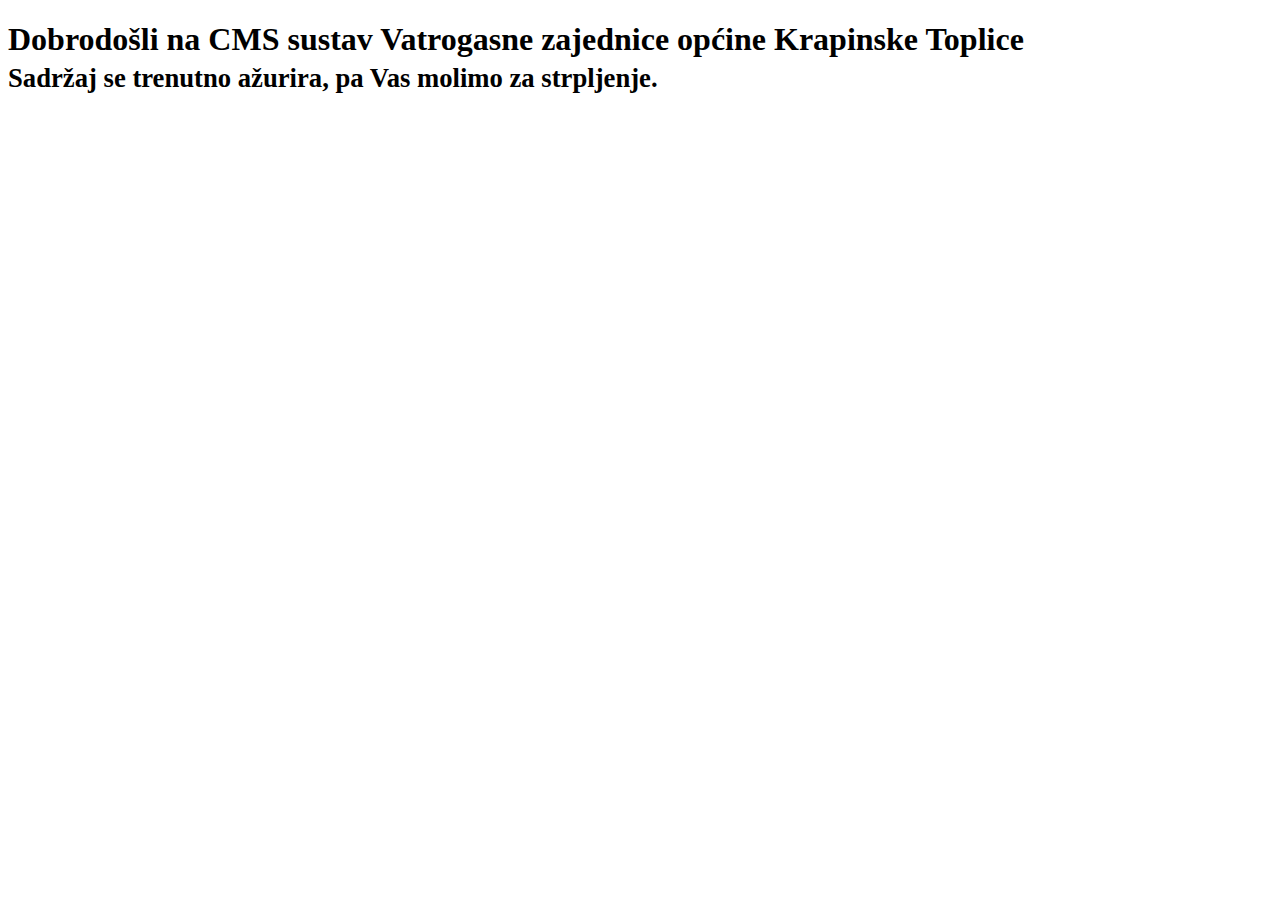
<file: 01/index.html>
<!DOCTYPE html>
<html lang="hr">

<head>

	<title>CMS sustav Vatrogasne zajednice općine Krapinske Toplice</title>

    <meta http-equiv="content-type" content="text/html; charset=UTF-8">
    <meta name="description" content="Sustav za praćenje vatrogasnih aktivnosti">
    <meta name="keywords" content="Vatrogasci, VZOKT, CMS">
    <meta name="author" content="Jurica Sinković">
    <meta name="viewport" content="width=device-width, initial-scale=1">

</head>


<body>

 <h1>Dobrodošli na CMS sustav Vatrogasne zajednice općine Krapinske Toplice<br>
    <small>Sadržaj se trenutno ažurira, pa Vas molimo za strpljenje.</small>
</h1>

</body>

</html>
</file>
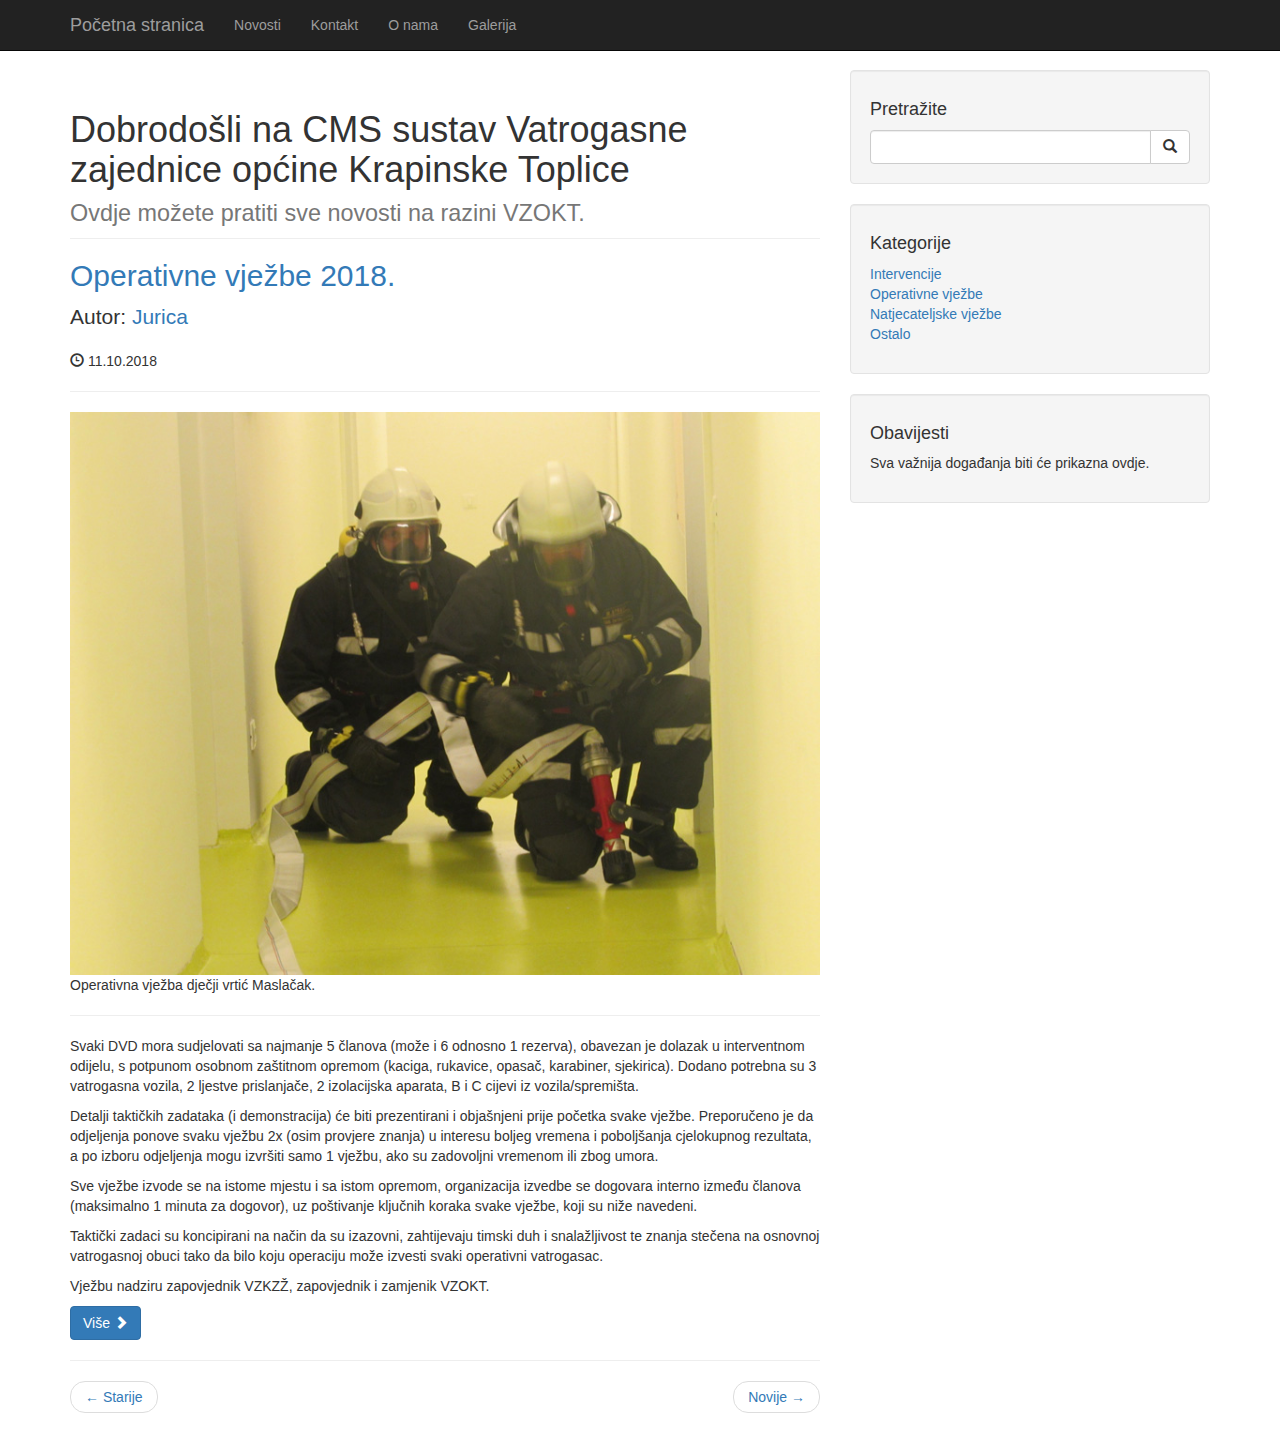
<file: 03/index.html>
<!DOCTYPE html>
<html lang="hr">

<head>

    <title>CMS sustav Vatrogasne zajednice općine Krapinske Toplice</title>

    <meta http-equiv="content-type" content="text/html; charset=UTF-8">
    <meta name="description" content="Sustav za praćenje vatrogasnih aktivnosti">
    <meta name="keywords" content="Vatrogasci, VZOKT, CMS">
    <meta name="author" content="Jurica Sinković">
    <meta name="viewport" content="width=device-width, initial-scale=1">


    

    <!-- Bootstrap Core CSS -->
    <link href="css/bootstrap.min.css" rel="stylesheet">
    <link rel="stylesheet" href="https://use.fontawesome.com/releases/v5.3.1/css/all.css" integrity="sha384-mzrmE5qonljUremFsqc01SB46JvROS7bZs3IO2EmfFsd15uHvIt+Y8vEf7N7fWAU" crossorigin="anonymous">
    <link href="https://maxcdn.bootstrapcdn.com/bootstrap/3.3.5/css/bootstrap.min.css" rel="stylesheet"/>
    <!-- Custom CSS -->
    <link href="css/blog-home.css" rel="stylesheet">

     <!-- HTML5 Shim and Respond.js IE8 support of HTML5 elements and media queries -->
        <!-- WARNING: Respond.js doesn't work if you view the page via file:// -->
        <!--[if lt IE 9]>
            <script src="https://oss.maxcdn.com/libs/html5shiv/3.7.0/html5shiv.js"></script>
            <script src="https://oss.maxcdn.com/libs/respond.js/1.4.2/respond.min.js"></script>
        <![endif]-->

</head>

<body>

<!-- Navigation -->
    <nav class="navbar navbar-inverse navbar-fixed-top" role="navigation">
        <div class="container">
            <!-- Brand and toggle get grouped for better mobile display -->
            <div class="navbar-header">
                <button type="button" class="navbar-toggle" data-toggle="collapse" data-target="#bs-example-navbar-collapse-1">
                    <span class="sr-only">Navigacija</span>
                    <span class="icon-bar"></span>
                    <span class="icon-bar"></span>
                    <span class="icon-bar"></span>
                </button>
                <a class="navbar-brand" href="index.html">Početna stranica</a>
            </div>
            <!-- Collect the nav links, forms, and other content for toggling -->
            <div class="collapse navbar-collapse" id="bs-example-navbar-collapse-1">
                <ul class="nav navbar-nav">
                    <li>
                        <a href="#">Novosti</a>
                    </li>
                    <li>
                        <a href="#">Kontakt</a>
                    </li>
                    <li>
                        <a href="#">O nama</a>
                    </li>
                    <li>
                        <a href="#">Galerija</a>
                    </li>
                </ul>
            </div>
            <!-- /.navbar-collapse -->
        </div>
        <!-- /.container -->
    </nav>

    <!-- Page Content -->
    <div class="container">

        <div class="row">

            <!-- Blog Entries Column -->
            <main>
            <div class="col-md-8">

                <h1 class="page-header">
                    Dobrodošli na CMS sustav Vatrogasne zajednice općine Krapinske Toplice<br>
                    <small>Ovdje možete pratiti sve novosti na razini VZOKT.</small>
                </h1>

                <!-- First Blog Post -->
                <h2>
                    <a href="#">Operativne vježbe 2018.</a>
                </h2>
                <p class="lead">
                    Autor: <a href="#">Jurica</a>
                </p>
                <p><span class="glyphicon glyphicon-time"></span> 11.10.2018</p>
                <hr>
                <figure>
                    <img class="img-responsive" src="images/operativna_vjezba.jpg" alt="Operativna vježba">
                    <figcaption>Operativna vježba dječji vrtić Maslačak.</figcaption>
                </figure>
                <hr>
                <p>Svaki DVD mora sudjelovati sa najmanje 5 članova (može i 6 odnosno 1 rezerva), obavezan je dolazak u interventnom odijelu, s potpunom osobnom zaštitnom opremom (kaciga, rukavice, opasač, karabiner, sjekirica). Dodano potrebna su 3 vatrogasna vozila, 2 ljestve prislanjače, 2 izolacijska aparata, B i C cijevi iz vozila/spremišta.</p>
                <p>Detalji taktičkih zadataka (i demonstracija) će biti prezentirani i objašnjeni prije početka svake vježbe. Preporučeno je da odjeljenja ponove svaku vježbu 2x (osim provjere znanja) u interesu boljeg vremena i poboljšanja cjelokupnog rezultata, a po izboru odjeljenja mogu izvršiti samo 1 vježbu, ako su zadovoljni vremenom ili zbog umora.</p>
                <p>Sve vježbe izvode se na istome mjestu i sa istom opremom, organizacija izvedbe se dogovara interno između članova (maksimalno 1 minuta za dogovor), uz poštivanje ključnih koraka svake vježbe, koji su niže navedeni.</p>
                <p>Taktički zadaci su koncipirani na način da su izazovni, zahtijevaju timski duh i snalažljivost te znanja stečena na osnovnoj vatrogasnoj obuci tako da bilo koju operaciju može izvesti svaki operativni vatrogasac.</p>
                <p>Vježbu nadziru zapovjednik VZKZŽ, zapovjednik i zamjenik VZOKT.</p>
                <a class="btn btn-primary" href="#">Više <span class="glyphicon glyphicon-chevron-right"></span></a>

                <hr>


                <!-- Pager -->
                <ul class="pager">
                    <li class="previous">
                        <a href="#">&larr; Starije</a>
                    </li>
                    <li class="next">
                        <a href="#">Novije &rarr;</a>
                    </li>
                </ul>

            </div>
            </main>
            <!-- Blog Sidebar Widgets Column -->
            <div class="col-md-4">

                <!-- Blog Search Well -->
                <div class="well">
                    <h4>Pretražite</h4>
                    <div class="input-group">
                        <input type="text" class="form-control">
                        <span class="input-group-btn">
                            <button class="btn btn-default" type="button">
                                <span class="glyphicon glyphicon-search"></span>
                        </button>
                        </span>
                    </div>
                    <!-- /.input-group -->
                </div>

                <!-- Blog Categories Well -->
                <div class="well">
                    <h4>Kategorije</h4>
                    <div class="row">
                        <div class="col-lg-12">
                            <ul class="list-unstyled">
                                <li><a href="#">Intervencije</a>
                                </li>
                                <li><a href="#">Operativne vježbe</a>
                                </li>
                                <li><a href="#">Natjecateljske vježbe</a>
                                </li>
                                <li><a href="#">Ostalo</a>
                                </li>
                            </ul>
                        </div>
                        <!-- /.col-lg-12 -->
                    </div>
                    <!-- /.row -->
                </div>

                <!-- Side Widget Well -->
                <div class="well">
                    <h4>Obavijesti</h4>
                    <p>Sva važnija događanja biti će prikazna ovdje.</p>
                </div>

            </div>

        </div>
        <!-- /.row -->

    </div>
    <!-- /.container -->

    <!-- jQuery -->
    <script src="js/jquery.js"></script>

    <!-- Bootstrap Core JavaScript -->
    <script src="js/bootstrap.min.js"></script>

</body>

</html>
</file>
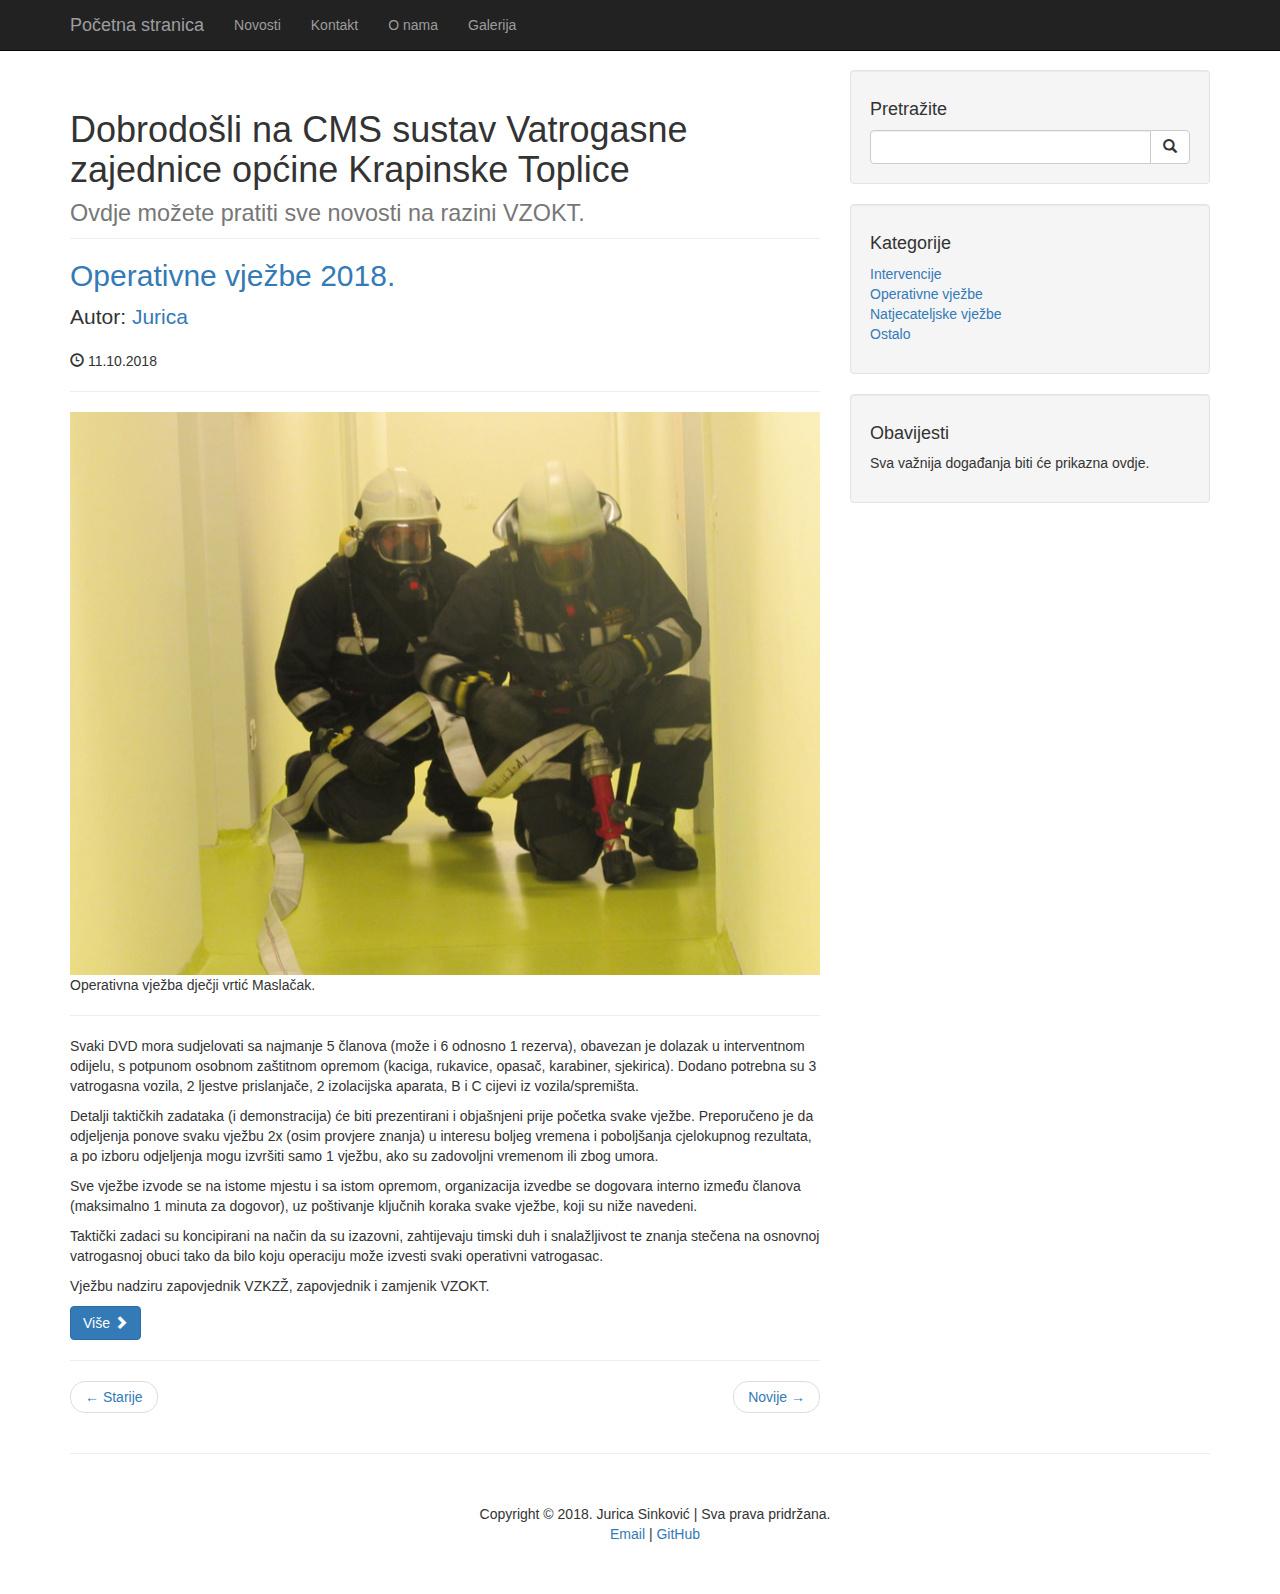
<file: 04/index.html>
<!DOCTYPE html>
<html lang="hr">

<head>

    <title>CMS sustav Vatrogasne zajednice općine Krapinske Toplice</title>

    <meta http-equiv="content-type" content="text/html; charset=UTF-8">
    <meta name="description" content="Sustav za praćenje vatrogasnih aktivnosti">
    <meta name="keywords" content="Vatrogasci, VZOKT, CMS">
    <meta name="author" content="Jurica Sinković">
    <meta name="viewport" content="width=device-width, initial-scale=1">


    

    <!-- Bootstrap Core CSS -->
    <link href="css/bootstrap.min.css" rel="stylesheet">
    <link rel="stylesheet" href="https://use.fontawesome.com/releases/v5.3.1/css/all.css" integrity="sha384-mzrmE5qonljUremFsqc01SB46JvROS7bZs3IO2EmfFsd15uHvIt+Y8vEf7N7fWAU" crossorigin="anonymous">
    <link href="https://maxcdn.bootstrapcdn.com/bootstrap/3.3.5/css/bootstrap.min.css" rel="stylesheet"/>
    <!-- Custom CSS -->
    <link href="css/blog-home.css" rel="stylesheet">

     <!-- HTML5 Shim and Respond.js IE8 support of HTML5 elements and media queries -->
        <!-- WARNING: Respond.js doesn't work if you view the page via file:// -->
        <!--[if lt IE 9]>
            <script src="https://oss.maxcdn.com/libs/html5shiv/3.7.0/html5shiv.js"></script>
            <script src="https://oss.maxcdn.com/libs/respond.js/1.4.2/respond.min.js"></script>
        <![endif]-->

</head>

<body>

<!-- Navigation -->
    <nav class="navbar navbar-inverse navbar-fixed-top" role="navigation">
        <div class="container">
            <!-- Brand and toggle get grouped for better mobile display -->
            <div class="navbar-header">
                <button type="button" class="navbar-toggle" data-toggle="collapse" data-target="#bs-example-navbar-collapse-1">
                    <span class="sr-only">Navigacija</span>
                    <span class="icon-bar"></span>
                    <span class="icon-bar"></span>
                    <span class="icon-bar"></span>
                </button>
                <a class="navbar-brand" href="index.html">Početna stranica</a>
            </div>
            <!-- Collect the nav links, forms, and other content for toggling -->
            <div class="collapse navbar-collapse" id="bs-example-navbar-collapse-1">
                <ul class="nav navbar-nav">
                    <li>
                        <a href="#">Novosti</a>
                    </li>
                    <li>
                        <a href="#">Kontakt</a>
                    </li>
                    <li>
                        <a href="#">O nama</a>
                    </li>
                    <li>
                        <a href="#">Galerija</a>
                    </li>
                </ul>
            </div>
            <!-- /.navbar-collapse -->
        </div>
        <!-- /.container -->
    </nav>

    <!-- Page Content -->
    <div class="container">

        <div class="row">

            <!-- Blog Entries Column -->
            <main>
            <div class="col-md-8">

                <h1 class="page-header">
                    Dobrodošli na CMS sustav Vatrogasne zajednice općine Krapinske Toplice<br>
                    <small>Ovdje možete pratiti sve novosti na razini VZOKT.</small>
                </h1>

                <!-- First Blog Post -->
                <h2>
                    <a href="#">Operativne vježbe 2018.</a>
                </h2>
                <p class="lead">
                    Autor: <a href="#">Jurica</a>
                </p>
                <p><span class="glyphicon glyphicon-time"></span> 11.10.2018</p>
                <hr>
                <figure>
                    <img class="img-responsive" src="images/operativna_vjezba.jpg" alt="Operativna vježba">
                    <figcaption>Operativna vježba dječji vrtić Maslačak.</figcaption>
                </figure>
                <hr>
                <p>Svaki DVD mora sudjelovati sa najmanje 5 članova (može i 6 odnosno 1 rezerva), obavezan je dolazak u interventnom odijelu, s potpunom osobnom zaštitnom opremom (kaciga, rukavice, opasač, karabiner, sjekirica). Dodano potrebna su 3 vatrogasna vozila, 2 ljestve prislanjače, 2 izolacijska aparata, B i C cijevi iz vozila/spremišta.</p>
                <p>Detalji taktičkih zadataka (i demonstracija) će biti prezentirani i objašnjeni prije početka svake vježbe. Preporučeno je da odjeljenja ponove svaku vježbu 2x (osim provjere znanja) u interesu boljeg vremena i poboljšanja cjelokupnog rezultata, a po izboru odjeljenja mogu izvršiti samo 1 vježbu, ako su zadovoljni vremenom ili zbog umora.</p>
                <p>Sve vježbe izvode se na istome mjestu i sa istom opremom, organizacija izvedbe se dogovara interno između članova (maksimalno 1 minuta za dogovor), uz poštivanje ključnih koraka svake vježbe, koji su niže navedeni.</p>
                <p>Taktički zadaci su koncipirani na način da su izazovni, zahtijevaju timski duh i snalažljivost te znanja stečena na osnovnoj vatrogasnoj obuci tako da bilo koju operaciju može izvesti svaki operativni vatrogasac.</p>
                <p>Vježbu nadziru zapovjednik VZKZŽ, zapovjednik i zamjenik VZOKT.</p>
                <a class="btn btn-primary" href="#">Više <span class="glyphicon glyphicon-chevron-right"></span></a>

                <hr>


                <!-- Pager -->
                <ul class="pager">
                    <li class="previous">
                        <a href="#">&larr; Starije</a>
                    </li>
                    <li class="next">
                        <a href="#">Novije &rarr;</a>
                    </li>
                </ul>

            </div>
            </main>
            <!-- Blog Sidebar Widgets Column -->
            <div class="col-md-4">

                <!-- Blog Search Well -->
                <div class="well">
                    <h4>Pretražite</h4>
                    <div class="input-group">
                        <input type="text" class="form-control">
                        <span class="input-group-btn">
                            <button class="btn btn-default" type="button">
                                <span class="glyphicon glyphicon-search"></span>
                        </button>
                        </span>
                    </div>
                    <!-- /.input-group -->
                </div>

                <!-- Blog Categories Well -->
                <div class="well">
                    <h4>Kategorije</h4>
                    <div class="row">
                        <div class="col-lg-12">
                            <ul class="list-unstyled">
                                <li><a href="#">Intervencije</a>
                                </li>
                                <li><a href="#">Operativne vježbe</a>
                                </li>
                                <li><a href="#">Natjecateljske vježbe</a>
                                </li>
                                <li><a href="#">Ostalo</a>
                                </li>
                            </ul>
                        </div>
                        <!-- /.col-lg-12 -->
                    </div>
                    <!-- /.row -->
                </div>

                <!-- Side Widget Well -->
                <div class="well">
                    <h4>Obavijesti</h4>
                    <p>Sva važnija događanja biti će prikazna ovdje.</p>
                </div>

            </div>

        </div>
        <!-- /.row -->

        <hr>

        <!-- Footer -->
        <footer class="footer">
          <div class="container text-center">
            Copyright &copy; 2018. Jurica Sinković | Sva prava pridržana.<br>
            <a href="mailto:jsinkovic@tvz.hr"><i class="fas fa-envelope"></i> Email</a> | 
            <a href="https://github.com/jurica-sinkovic"><i class="fab fa-github"></i> GitHub</a>
          </div>
        </footer>

    </div>
    <!-- /.container -->

    <!-- jQuery -->
    <script src="js/jquery.js"></script>

    <!-- Bootstrap Core JavaScript -->
    <script src="js/bootstrap.min.js"></script>

</body>

</html>
</file>
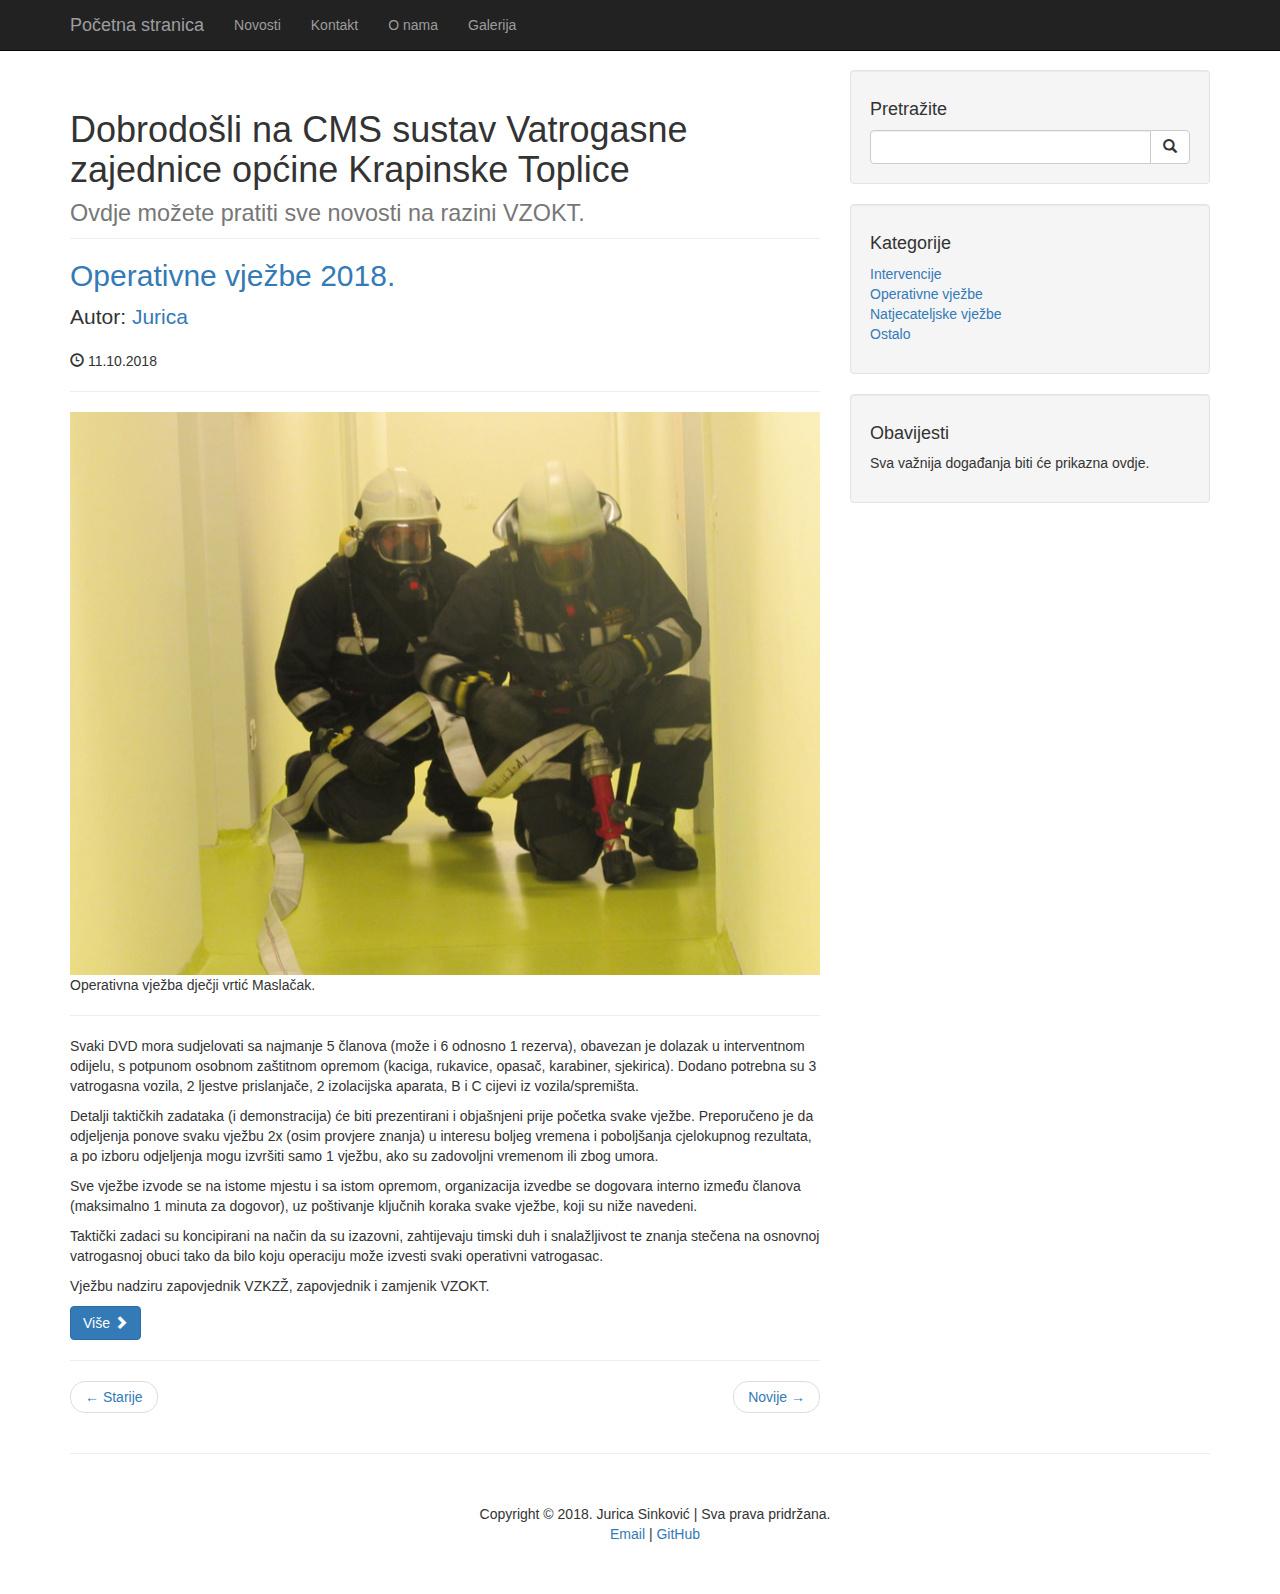
<file: 05/index.html>
<!DOCTYPE html>
<html lang="hr">

<head>

    <title>CMS sustav Vatrogasne zajednice općine Krapinske Toplice - Početna stranica</title>

    <meta http-equiv="content-type" content="text/html; charset=UTF-8">
    <meta name="description" content="Sustav za praćenje vatrogasnih aktivnosti">
    <meta name="keywords" content="Vatrogasci, VZOKT, CMS">
    <meta name="author" content="Jurica Sinković">
    <meta name="viewport" content="width=device-width, initial-scale=1">

    <!-- Fav icon -->
    <link rel="shortcut icon" type="image/x-icon" href="images/fav_icon.png"">

    

    <!-- Bootstrap Core CSS -->
    <link href="css/bootstrap.min.css" rel="stylesheet">
    <link rel="stylesheet" href="https://use.fontawesome.com/releases/v5.3.1/css/all.css" integrity="sha384-mzrmE5qonljUremFsqc01SB46JvROS7bZs3IO2EmfFsd15uHvIt+Y8vEf7N7fWAU" crossorigin="anonymous">
    <link href="https://maxcdn.bootstrapcdn.com/bootstrap/3.3.5/css/bootstrap.min.css" rel="stylesheet"/>
    <!-- Custom CSS -->
    <link href="css/blog-home.css" rel="stylesheet">

     <!-- HTML5 Shim and Respond.js IE8 support of HTML5 elements and media queries -->
        <!-- WARNING: Respond.js doesn't work if you view the page via file:// -->
        <!--[if lt IE 9]>
            <script src="https://oss.maxcdn.com/libs/html5shiv/3.7.0/html5shiv.js"></script>
            <script src="https://oss.maxcdn.com/libs/respond.js/1.4.2/respond.min.js"></script>
        <![endif]-->

</head>

<body>

<!-- Navigation -->
    <nav class="navbar navbar-inverse navbar-fixed-top" role="navigation">
        <div class="container">
            <!-- Brand and toggle get grouped for better mobile display -->
            <div class="navbar-header">
                <button type="button" class="navbar-toggle" data-toggle="collapse" data-target="#bs-example-navbar-collapse-1">
                    <span class="sr-only">Navigacija</span>
                    <span class="icon-bar"></span>
                    <span class="icon-bar"></span>
                    <span class="icon-bar"></span>
                </button>
                <a class="navbar-brand" href="index.html">Početna stranica</a>
            </div>
            <!-- Collect the nav links, forms, and other content for toggling -->
            <div class="collapse navbar-collapse" id="bs-example-navbar-collapse-1">
                <ul class="nav navbar-nav">
                    <li>
                        <a href="novosti.html">Novosti</a>
                    </li>
                    <li>
                        <a href="kontakt.html">Kontakt</a>
                    </li>
                    <li>
                        <a href="o-nama.html">O nama</a>
                    </li>
                    <li>
                        <a href="galerija.html">Galerija</a>
                    </li>
                </ul>
            </div>
            <!-- /.navbar-collapse -->
        </div>
        <!-- /.container -->
    </nav>

    <!-- Page Content -->
    <div class="container">

        <div class="row">

            <!-- Blog Entries Column -->
            <main>
            <div class="col-md-8">

                <h1 class="page-header">
                    Dobrodošli na CMS sustav Vatrogasne zajednice općine Krapinske Toplice<br>
                    <small>Ovdje možete pratiti sve novosti na razini VZOKT.</small>
                </h1>

                <!-- First Blog Post -->
                <h2>
                    <a href="#">Operativne vježbe 2018.</a>
                </h2>
                <p class="lead">
                    Autor: <a href="#">Jurica</a>
                </p>
                <p><span class="glyphicon glyphicon-time"></span> 11.10.2018</p>
                <hr>
                <figure>
                    <img class="img-responsive" src="images/operativna_vjezba.jpg" alt="Operativna vježba">
                    <figcaption>Operativna vježba dječji vrtić Maslačak.</figcaption>
                </figure>
                <hr>
                <p>Svaki DVD mora sudjelovati sa najmanje 5 članova (može i 6 odnosno 1 rezerva), obavezan je dolazak u interventnom odijelu, s potpunom osobnom zaštitnom opremom (kaciga, rukavice, opasač, karabiner, sjekirica). Dodano potrebna su 3 vatrogasna vozila, 2 ljestve prislanjače, 2 izolacijska aparata, B i C cijevi iz vozila/spremišta.</p>
                <p>Detalji taktičkih zadataka (i demonstracija) će biti prezentirani i objašnjeni prije početka svake vježbe. Preporučeno je da odjeljenja ponove svaku vježbu 2x (osim provjere znanja) u interesu boljeg vremena i poboljšanja cjelokupnog rezultata, a po izboru odjeljenja mogu izvršiti samo 1 vježbu, ako su zadovoljni vremenom ili zbog umora.</p>
                <p>Sve vježbe izvode se na istome mjestu i sa istom opremom, organizacija izvedbe se dogovara interno između članova (maksimalno 1 minuta za dogovor), uz poštivanje ključnih koraka svake vježbe, koji su niže navedeni.</p>
                <p>Taktički zadaci su koncipirani na način da su izazovni, zahtijevaju timski duh i snalažljivost te znanja stečena na osnovnoj vatrogasnoj obuci tako da bilo koju operaciju može izvesti svaki operativni vatrogasac.</p>
                <p>Vježbu nadziru zapovjednik VZKZŽ, zapovjednik i zamjenik VZOKT.</p>
                <a class="btn btn-primary" href="#">Više <span class="glyphicon glyphicon-chevron-right"></span></a>

                <hr>


                <!-- Pager -->
                <ul class="pager">
                    <li class="previous">
                        <a href="#">&larr; Starije</a>
                    </li>
                    <li class="next">
                        <a href="#">Novije &rarr;</a>
                    </li>
                </ul>

            </div>
            </main>
            <!-- Blog Sidebar Widgets Column -->
            <div class="col-md-4">

                <!-- Blog Search Well -->
                <div class="well">
                    <h4>Pretražite</h4>
                    <div class="input-group">
                        <input type="text" class="form-control">
                        <span class="input-group-btn">
                            <button class="btn btn-default" type="button">
                                <span class="glyphicon glyphicon-search"></span>
                        </button>
                        </span>
                    </div>
                    <!-- /.input-group -->
                </div>

                <!-- Blog Categories Well -->
                <div class="well">
                    <h4>Kategorije</h4>
                    <div class="row">
                        <div class="col-lg-12">
                            <ul class="list-unstyled">
                                <li><a href="#">Intervencije</a>
                                </li>
                                <li><a href="#">Operativne vježbe</a>
                                </li>
                                <li><a href="#">Natjecateljske vježbe</a>
                                </li>
                                <li><a href="#">Ostalo</a>
                                </li>
                            </ul>
                        </div>
                        <!-- /.col-lg-12 -->
                    </div>
                    <!-- /.row -->
                </div>

                <!-- Side Widget Well -->
                <div class="well">
                    <h4>Obavijesti</h4>
                    <p>Sva važnija događanja biti će prikazna ovdje.</p>
                </div>

            </div>

        </div>
        <!-- /.row -->

        <hr>

        <!-- Footer -->
        <footer class="footer">
          <div class="container text-center">
            Copyright &copy; 2018. Jurica Sinković | Sva prava pridržana.<br>
            <a href="mailto:jsinkovic@tvz.hr"><i class="fas fa-envelope"></i> Email</a> | 
            <a href="https://github.com/jurica-sinkovic"><i class="fab fa-github"></i> GitHub</a>
          </div>
        </footer>

    </div>
    <!-- /.container -->

    <!-- jQuery -->
    <script src="js/jquery.js"></script>

    <!-- Bootstrap Core JavaScript -->
    <script src="js/bootstrap.min.js"></script>

</body>

</html>
</file>
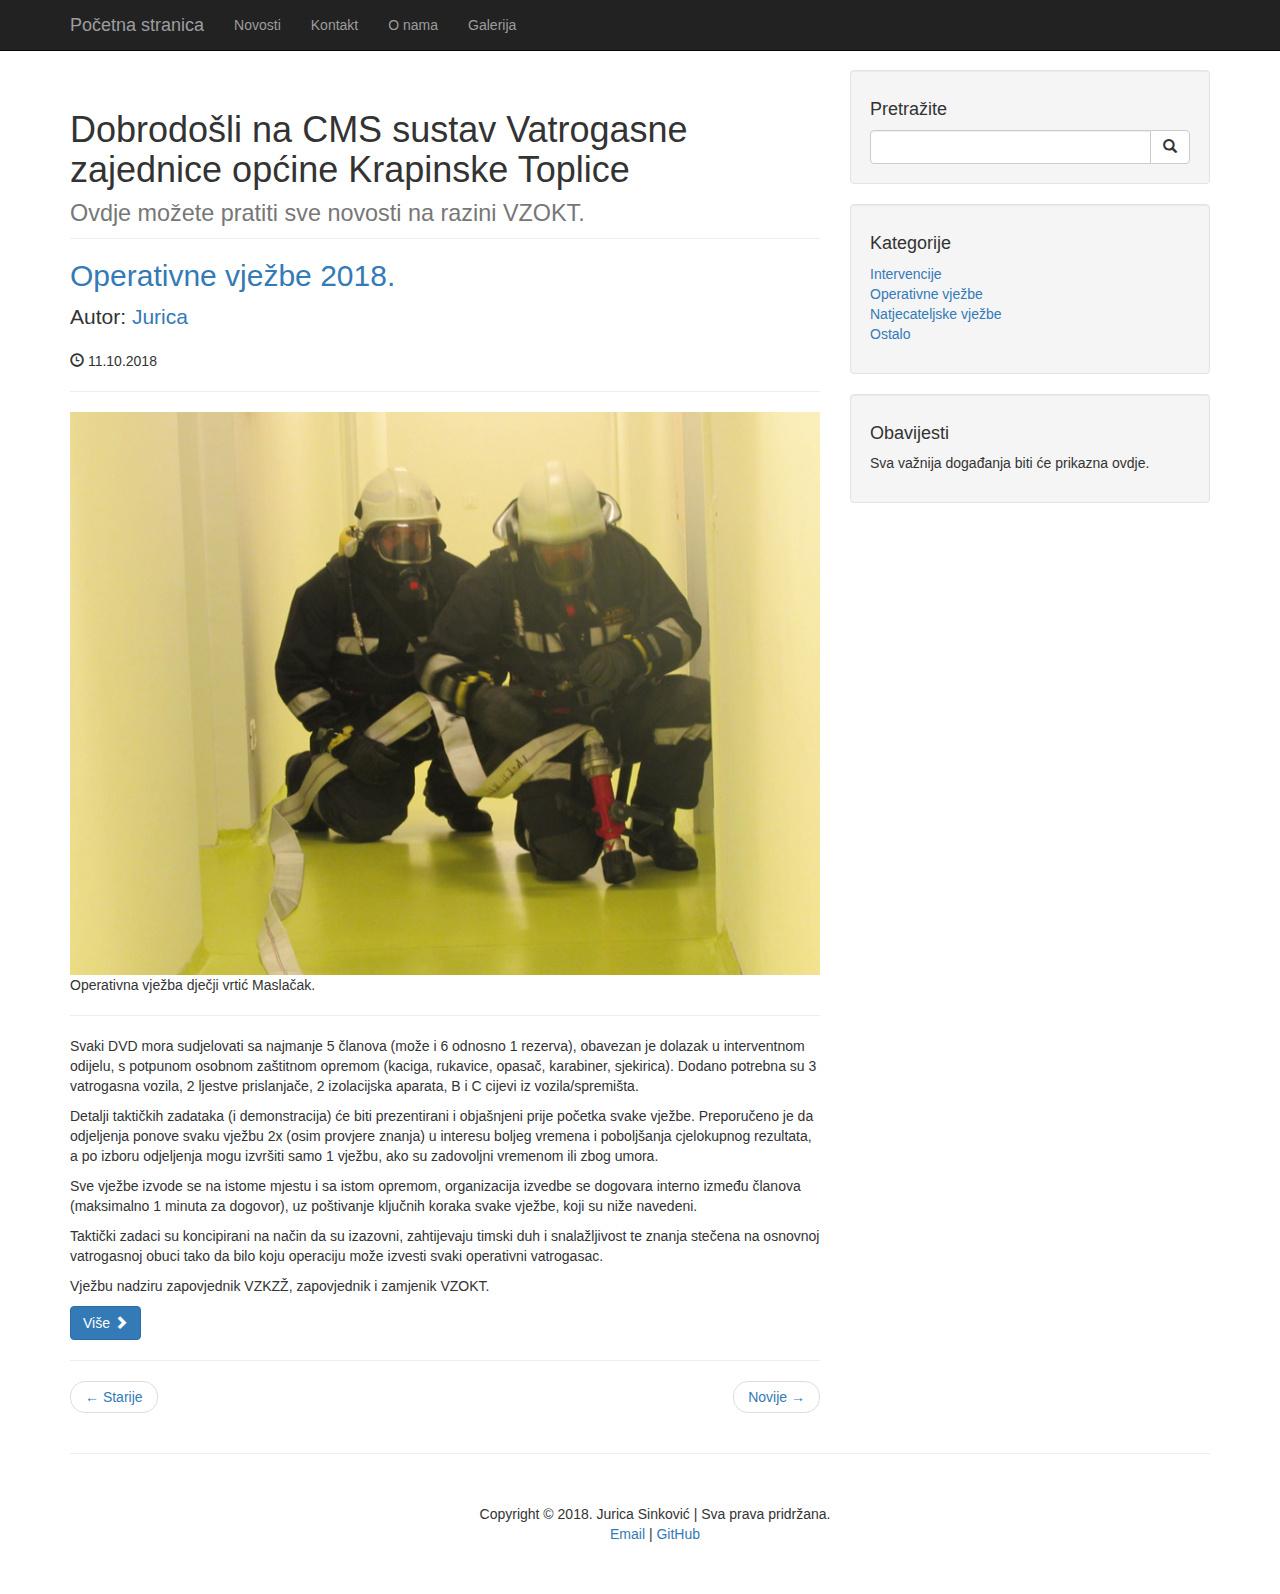
<file: 06/index.html>
<!DOCTYPE html>
<html lang="hr">

<head>

    <title>CMS sustav Vatrogasne zajednice općine Krapinske Toplice - Početna stranica</title>

    <meta http-equiv="content-type" content="text/html; charset=UTF-8">
    <meta name="description" content="Sustav za praćenje vatrogasnih aktivnosti">
    <meta name="keywords" content="Vatrogasci, VZOKT, CMS">
    <meta name="author" content="Jurica Sinković">
    <meta name="viewport" content="width=device-width, initial-scale=1">

    <!-- Fav icon -->
    <link rel="shortcut icon" type="image/x-icon" href="images/fav_icon.png"">

    <!-- Bootstrap Core CSS -->
    <link href="css/bootstrap.min.css" rel="stylesheet">
    <link rel="stylesheet" href="https://use.fontawesome.com/releases/v5.3.1/css/all.css" integrity="sha384-mzrmE5qonljUremFsqc01SB46JvROS7bZs3IO2EmfFsd15uHvIt+Y8vEf7N7fWAU" crossorigin="anonymous">
    <link href="https://maxcdn.bootstrapcdn.com/bootstrap/3.3.5/css/bootstrap.min.css" rel="stylesheet"/>
    <!-- Custom CSS -->
    <link href="css/blog-home.css" rel="stylesheet">

     <!-- HTML5 Shim and Respond.js IE8 support of HTML5 elements and media queries -->
        <!-- WARNING: Respond.js doesn't work if you view the page via file:// -->
        <!--[if lt IE 9]>
            <script src="https://oss.maxcdn.com/libs/html5shiv/3.7.0/html5shiv.js"></script>
            <script src="https://oss.maxcdn.com/libs/respond.js/1.4.2/respond.min.js"></script>
        <![endif]-->

</head>

<body>

<!-- Navigation -->
    <nav class="navbar navbar-inverse navbar-fixed-top" role="navigation">
        <div class="container">
            <!-- Brand and toggle get grouped for better mobile display -->
            <div class="navbar-header">
                <button type="button" class="navbar-toggle" data-toggle="collapse" data-target="#bs-example-navbar-collapse-1">
                    <span class="sr-only">Navigacija</span>
                    <span class="icon-bar"></span>
                    <span class="icon-bar"></span>
                    <span class="icon-bar"></span>
                </button>
                <a class="navbar-brand" href="index.html">Početna stranica</a>
            </div>
            <!-- Collect the nav links, forms, and other content for toggling -->
            <div class="collapse navbar-collapse" id="bs-example-navbar-collapse-1">
                <ul class="nav navbar-nav">
                    <li>
                        <a href="novosti.html">Novosti</a>
                    </li>
                    <li>
                        <a href="kontakt.html">Kontakt</a>
                    </li>
                    <li>
                        <a href="o-nama.html">O nama</a>
                    </li>
                    <li>
                        <a href="galerija.html">Galerija</a>
                    </li>
                </ul>
            </div>
            <!-- /.navbar-collapse -->
        </div>
        <!-- /.container -->
    </nav>

    <!-- Page Content -->
    <div class="container">

        <div class="row">

            <!-- Blog Entries Column -->
            <main>
            <div class="col-md-8">

                <h1 class="page-header">
                    Dobrodošli na CMS sustav Vatrogasne zajednice općine Krapinske Toplice<br>
                    <small>Ovdje možete pratiti sve novosti na razini VZOKT.</small>
                </h1>

                <!-- First Blog Post -->
                <h2>
                    <a href="#">Operativne vježbe 2018.</a>
                </h2>
                <p class="lead">
                    Autor: <a href="#">Jurica</a>
                </p>
                <p><span class="glyphicon glyphicon-time"></span> 11.10.2018</p>
                <hr>
                <figure>
                    <img class="img-responsive" src="images/operativna_vjezba.jpg" alt="Operativna vježba">
                    <figcaption>Operativna vježba dječji vrtić Maslačak.</figcaption>
                </figure>
                <hr>
                <p>Svaki DVD mora sudjelovati sa najmanje 5 članova (može i 6 odnosno 1 rezerva), obavezan je dolazak u interventnom odijelu, s potpunom osobnom zaštitnom opremom (kaciga, rukavice, opasač, karabiner, sjekirica). Dodano potrebna su 3 vatrogasna vozila, 2 ljestve prislanjače, 2 izolacijska aparata, B i C cijevi iz vozila/spremišta.</p>
                <p>Detalji taktičkih zadataka (i demonstracija) će biti prezentirani i objašnjeni prije početka svake vježbe. Preporučeno je da odjeljenja ponove svaku vježbu 2x (osim provjere znanja) u interesu boljeg vremena i poboljšanja cjelokupnog rezultata, a po izboru odjeljenja mogu izvršiti samo 1 vježbu, ako su zadovoljni vremenom ili zbog umora.</p>
                <p>Sve vježbe izvode se na istome mjestu i sa istom opremom, organizacija izvedbe se dogovara interno između članova (maksimalno 1 minuta za dogovor), uz poštivanje ključnih koraka svake vježbe, koji su niže navedeni.</p>
                <p>Taktički zadaci su koncipirani na način da su izazovni, zahtijevaju timski duh i snalažljivost te znanja stečena na osnovnoj vatrogasnoj obuci tako da bilo koju operaciju može izvesti svaki operativni vatrogasac.</p>
                <p>Vježbu nadziru zapovjednik VZKZŽ, zapovjednik i zamjenik VZOKT.</p>
                <a class="btn btn-primary" href="#">Više <span class="glyphicon glyphicon-chevron-right"></span></a>

                <hr>


            <!-- Pager -->
            <ul class="pager">
                <li class="previous">
                    <a href="#">&larr; Starije</a>
                </li>
                <li class="next">
                    <a href="#">Novije &rarr;</a>
                </li>
            </ul>

            </div>
            </main>


            <!-- Blog Sidebar Widgets Column -->
            <div class="col-md-4">

                <!-- Blog Search Well -->
                <div class="well">
                    <h4>Pretražite</h4>
                    <div class="input-group">
                        <input type="text" class="form-control">
                        <span class="input-group-btn">
                            <button class="btn btn-default" type="button">
                                <span class="glyphicon glyphicon-search"></span>
                        </button>
                        </span>
                </div>
                    <!-- /.input-group -->
            </div>

            <!-- Blog Categories Well -->
            <div class="well">
                <h4>Kategorije</h4>
                <div class="row">
                    <div class="col-lg-12">
                        <ul class="list-unstyled">
                            <li><a href="#">Intervencije</a>
                            </li>
                            <li><a href="#">Operativne vježbe</a>
                            </li>
                            <li><a href="#">Natjecateljske vježbe</a>
                            </li>
                            <li><a href="#">Ostalo</a>
                            </li>
                        </ul>
                    </div>
                    <!-- /.col-lg-12 -->
                </div>
                <!-- /.row -->
            </div>

            <!-- Side Widget Well -->
            <div class="well">
                <h4>Obavijesti</h4>
                <p>Sva važnija događanja biti će prikazna ovdje.</p>
            </div>

            </div>

        </div>
        <!-- /.row -->

        <hr>

        <!-- Footer -->
        <footer class="footer">
          <div class="container text-center">
            Copyright &copy; 2018. Jurica Sinković | Sva prava pridržana.<br>
            <a href="mailto:jsinkovic@tvz.hr"><i class="fas fa-envelope"></i> Email</a> | 
            <a href="https://github.com/jurica-sinkovic"><i class="fab fa-github"></i> GitHub</a>
          </div>
        </footer>

    </div>
    <!-- /.container -->

    <!-- jQuery -->
    <script src="js/jquery.js"></script>

    <!-- Bootstrap Core JavaScript -->
    <script src="js/bootstrap.min.js"></script>

</body>

</html>
</file>
<file: 03/css/blog-home.css>
/*!
 * Start Bootstrap - Blog Home HTML Template (http://startbootstrap.com)
 * Code licensed under the Apache License v2.0.
 * For details, see http://www.apache.org/licenses/LICENSE-2.0.
 */

body {
    padding-top: 70px; /* Required padding for .navbar-fixed-top. Remove if using .navbar-static-top. Change if height of navigation changes. */
}

footer {
    margin: 50px 0;
}
</file>
<file: 04/css/blog-home.css>
/*!
 * Start Bootstrap - Blog Home HTML Template (http://startbootstrap.com)
 * Code licensed under the Apache License v2.0.
 * For details, see http://www.apache.org/licenses/LICENSE-2.0.
 */

body {
    padding-top: 70px; /* Required padding for .navbar-fixed-top. Remove if using .navbar-static-top. Change if height of navigation changes. */
}

footer {
    margin: 50px 0;
    display: block;
}
</file>
<file: 05/css/blog-home.css>
/*!
 * Start Bootstrap - Blog Home HTML Template (http://startbootstrap.com)
 * Code licensed under the Apache License v2.0.
 * For details, see http://www.apache.org/licenses/LICENSE-2.0.
 */

body {
    padding-top: 70px; /* Required padding for .navbar-fixed-top. Remove if using .navbar-static-top. Change if height of navigation changes. */
}

footer {
    margin: 50px 0;
    display: block;
}
</file>
<file: 06/css/blog-home.css>
/*!
 * Start Bootstrap - Blog Home HTML Template (http://startbootstrap.com)
 * Code licensed under the Apache License v2.0.
 * For details, see http://www.apache.org/licenses/LICENSE-2.0.
 */

body {
    padding-top: 70px; /* Required padding for .navbar-fixed-top. Remove if using .navbar-static-top. Change if height of navigation changes. */
}

footer {
    margin: 50px 0;
    display: block;
}
</file>
